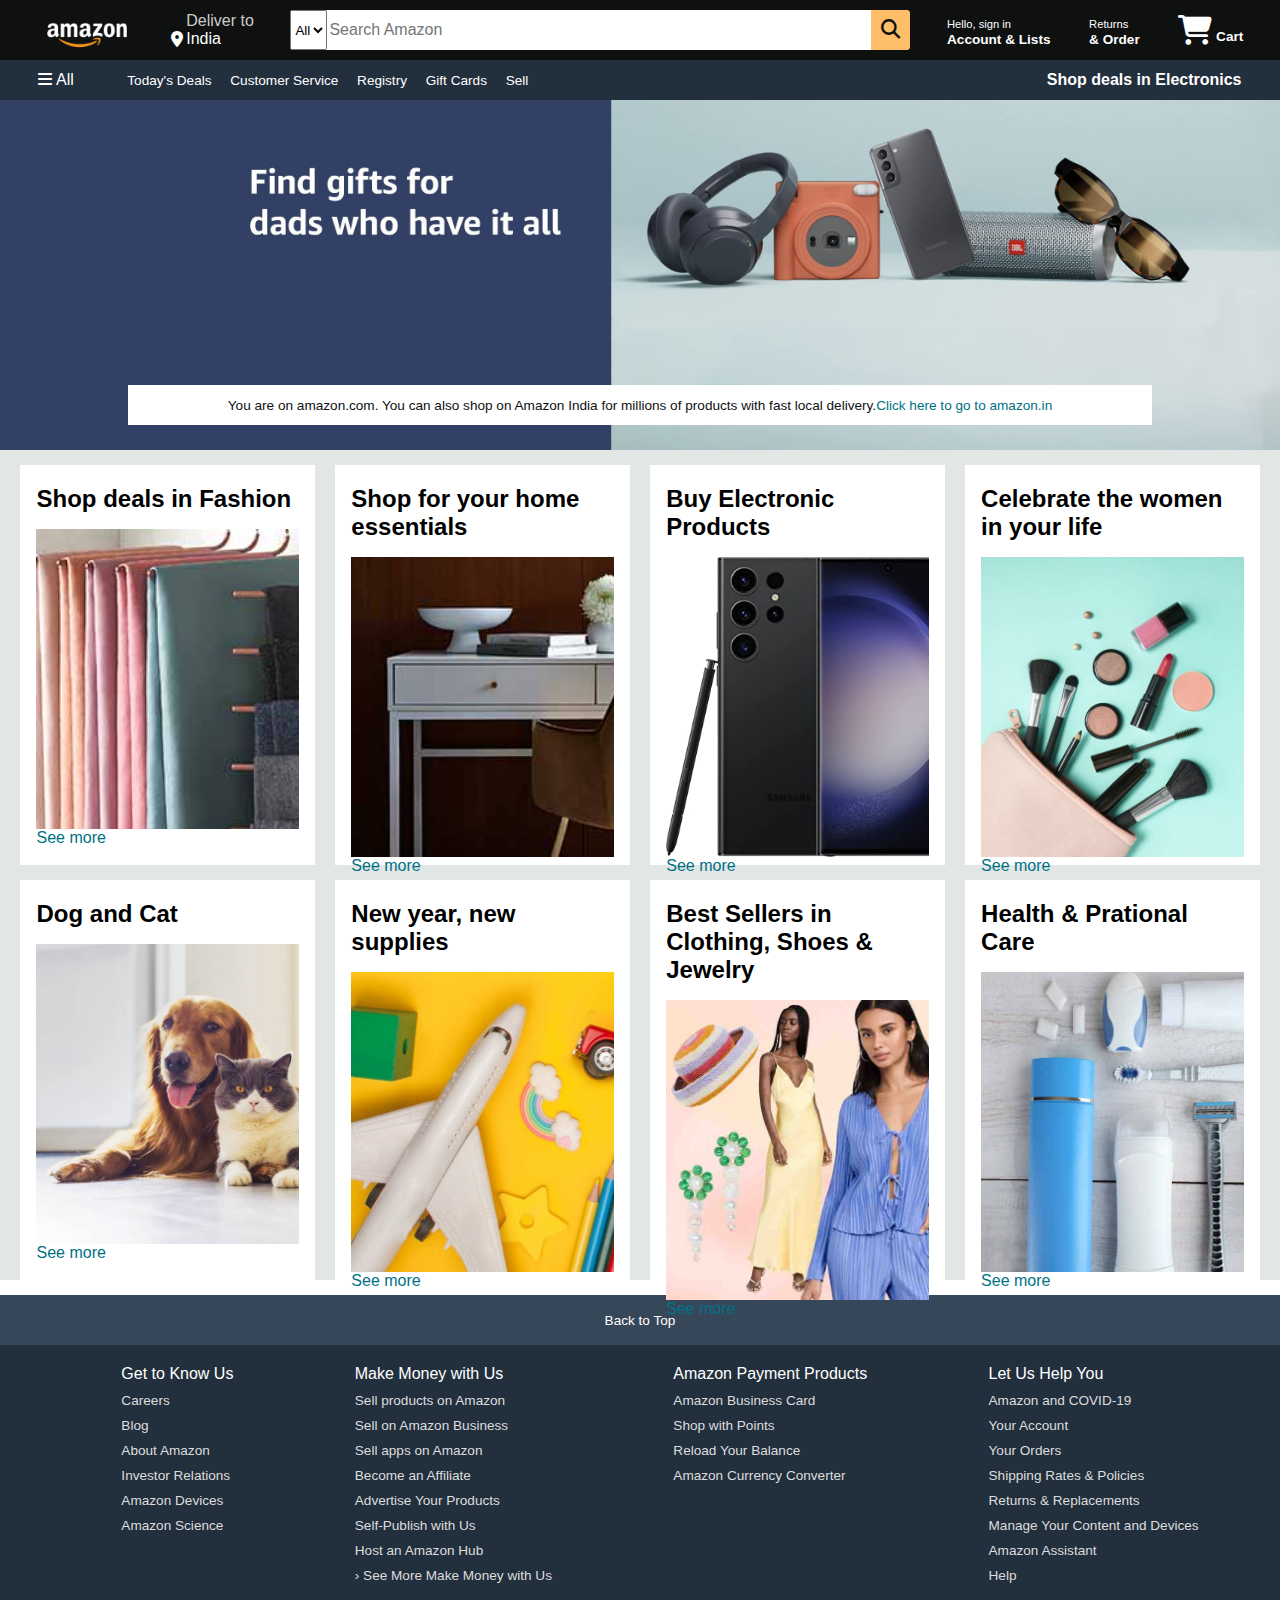
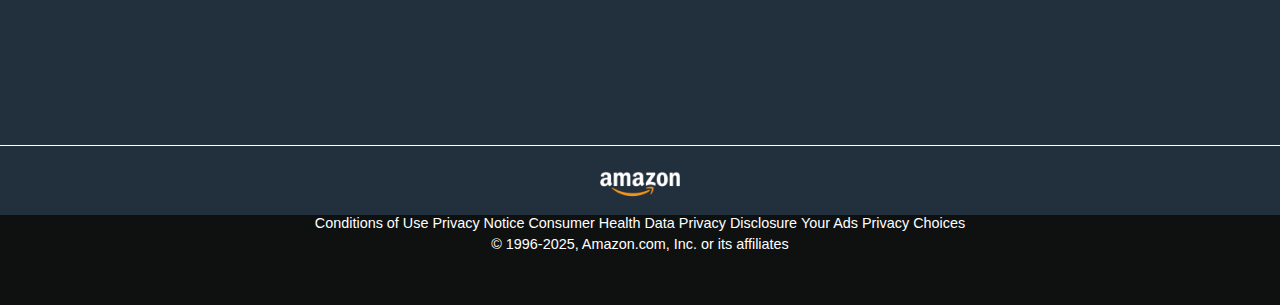
<file: Amazon/Amazon_Project/index.html>
<!DOCTYPE html>
<html lang="en">

<head>
    <meta charset="UTF-8">
    <meta name="viewport" content="width=device-width, initial-scale=1.0">
    <title>Amazon</title>
    <link rel="stylesheet" href="https://cdnjs.cloudflare.com/ajax/libs/font-awesome/6.7.2/css/all.min.css"
        integrity="sha512-Evv84Mr4kqVGRNSgIGL/F/aIDqQb7xQ2vcrdIwxfjThSH8CSR7PBEakCr51Ck+w+/U6swU2Im1vVX0SVk9ABhg=="
        crossorigin="anonymous" referrerpolicy="no-referrer" />
    <link rel="stylesheet" href="style.css">
</head>

<body>
    <header>
        <div class="navbar">
            <div class="nav-logo border">
                <div class="logo"></div>
            </div>
            <div class="nav-address border">
                <p class="add-first">Deliver to</p>
                <div class="add-icon">
                    <i class="fa-solid fa-location-dot"></i>
                    <p class="add-second">India</p>
                </div>
            </div>
            <div class="nav-search">
                <select class="Search-select">
                    <option>All</option>
                </select>
                <input placeholder="Search Amazon" class="search-input">
                <div class="search-icon">
                    <i class="fa-solid fa-magnifying-glass"></i>
                </div>
            </div>

            <div class="nav-singin border">
                <p>
                    <span>Hello, sign in</span>
                </p>
                <p class="nav-second">
                    Account & Lists
                </p>

            </div>
            <div class="nav-return border">
                <p>
                    <span>Returns</span>
                </p>
                <p class="nav-second">
                    & Order
                </p>

            </div>
            <div class="nav-cart border">
                <i class="fa-solid fa-cart-shopping"></i>
                Cart
            </div>
        </div>
        <div class="panel">
            <div class="panel-all">
                <i class="fa-solid fa-bars"></i>
                All
            </div>
            <div class="panel-ops">
                <p>Today's Deals</p>
                <p>Customer Service</p>
                <p>Registry</p>
                <p>Gift Cards</p>
                <p>Sell</p>
            </div>
            <div class="panel-deals">
                Shop deals in Electronics
            </div>

        </div>
    </header>
    <div class="hero-section">
        <div class="hero-msg">You are on amazon.com. You can also shop on Amazon India for millions of products with
            fast local delivery.
            <a>Click here to go to amazon.in</a>
        </div>
    </div>
    <div class="shop-section">
        <div class="box">
            <div class="box-content">
                <h2>Shop deals in Fashion
                </h2>
                <div class="box-img" style="background-image: url('box1_image.jpg');"></div>
                <p>See more</p>
            </div>
        </div>
        <div class="box">
            <div class="box-content">
                <h2>Shop for your home essentials</h2>
                <div class="box-img" style="background-image: url('box3_image.jpg');"></div>
                <p>See more</p>
            </div>
        </div>
        <div class="box">
            <div class="box-content">
                <h2>Buy Electronic Products</h2>
                <div class="box-img" style="background-image: url('box4_image.jpg');"></div>
                <p>See more</p>
            </div>
        </div>
        <div class="box">
            <div class="box-content">
                <h2>Celebrate the women in your life</h2>
                <div class="box-img" style="background-image: url('box5_image.jpg');"></div>
                <p>See more</p>
            </div>
        </div>
        <div class="box ">
            <div class="box-content">
                <h2>Dog and Cat</h2>
                <div class="box-img" style="background-image: url('box6_image.jpg');"></div>
                <p>See more</p>
            </div>
        </div>
        <div class="box">
            <div class="box-content">
                <h2>New year, new supplies</h2>
                <div class="box-img" style="background-image: url('box7_image.jpg');"></div>
                <p>See more</p>
            </div>
        </div>
        <div class="box">
            <div class="box-content">
                <h2>Best Sellers in Clothing, Shoes & Jewelry</h2>
                <div class="box-img" style="background-image: url('box8_image.jpg');"></div>
                <p>See more</p>
            </div>
        </div>
        <div class="box">
            <div class="box-content">
                <h2>Health & Prational Care</h2>
                <div class="box-img" style="background-image: url('box2_image.jpg');"></div>
                <p>See more</p>
            </div>
        </div>
    </div>
    <footer>
        <div class="foot-panel1">
            Back to Top
        </div>
        <div class="foot-panel2">
            <ul>
                <p>Get to Know Us</p>
                <a>Careers</a>
                <a>Blog</a>
                <a>About Amazon</a>
                <a>Investor Relations</a>
                <a>Amazon Devices</a>
                <a>Amazon Science</a>
            </ul>
            <ul>
                <p>Make Money with Us</p>
                <a>Sell products on Amazon</a>
                <a>Sell on Amazon Business</a>
                <a>Sell apps on Amazon</a>
                <a>Become an Affiliate</a>
                <a>Advertise Your Products</a>
                <a>Self-Publish with Us</a>
                <a>Host an Amazon Hub</a>
                <a>› See More Make Money with Us</a>
            </ul>
            <ul>
                <p>Amazon Payment Products</p>
                <a>Amazon Business Card</a>
                <a>Shop with Points</a>
                <a>Reload Your Balance</a>
                <a>Amazon Currency Converter</a>
            </ul>
            <ul>
                <p>Let Us Help You</p>
                <a>Amazon and COVID-19</a>
                <a>Your Account</a>
                <a>Your Orders</a>
                <a>Shipping Rates & Policies</a>
                <a>Returns & Replacements</a>
                <a>Manage Your Content and Devices</a>
                <a>Amazon Assistant</a>
                <a>Help</a>
            </ul>





        </div>
        <div class="foot-panel3">
            <div class="logo"></div>
        </div>
        <div class="foot-panel4">
            <div class="pages">
                <a>Conditions of Use</a>
                <a>Privacy Notice</a>
                <a>Consumer Health Data Privacy Disclosure</a>
                <a>Your Ads Privacy Choices</a>
            </div>
            <div class="copyright">
                <a>© 1996-2025, Amazon.com, Inc. or its affiliates</a>
            </div>
        </div>
    </footer>
</body>

</html>
</file>
<file: Amazon/Amazon_Project/style.css>
* {
    margin: 0;
    font-family: Arial;
    box-sizing: border-box;
    /* Correct way to use border-box  not use border: ;*/
}

.navbar {
    height: 60px;
    background-color: #0f1111;
    color: wheat;
    display: flex;
    align-items: center;
    justify-content: space-evenly;
}

.nav-logo {
    height: 50px;
    width: 100px;
}

.border {
    border: 2px solid transparent;
}

.border:hover {
    /* Fixed hover selector */
    border: 1.5px solid white;
}

.logo {
    background-image: url("amazon_logo.png");
    background-size: cover;
    height: 50px;
    width: 100%;
}

/** Box 2 **/
.add-first {
    color: #cccccc;
    font-size: 1rem;
    margin-left: 15px;
}

.add-second {
    color: #ffffff;
    margin-left: 3px;
}

.add-icon {
    color: white;
    display: flex;
    align-items: center;
}

/** Box 3 **/

.nav-search {
    display: flex;
    justify-content: space-evenly;
    background-color: #f9f90a;
    width: 620px;
    height: 40px;
    border-radius: 4px;

}

.search-select {
    background-color: #9b9696;
    width: 50px;
    text-align: center;
    border-top-left-radius: 4px;
    border-bottom-left-radius: 4px;
    border: none;

}

.search-input {
    width: 100%;
    font-size: 1rem;
    border: none;
}

.search-icon {
    width: 45px;

    display: flex;
    justify-content: center;
    align-items: center;
    font-size: 1.2rem;
    background-color: #febd68;
    border-top-right-radius: 4px;
    border-bottom-right-radius: 4px;
    color: #0f1111;

}

.nav-search :hover {
    border: 2px solid orange;
}

/** Box 4 **/
span {
    font-size: 0.7rem;
    color: white;
}

.nav-second {
    font-size: 0.85rem;
    font-weight: 700;
    color: white;

}

/** Box 6 **/
.nav-cart i {
    font-size: 30px;
    color: white;

}

.nav-cart {
    font-size: 0.85rem;
    color: white;
    font-weight: 700;
}

/**Panel **/
.panel {
    height: 40px;
    background-color: #222f3d;
    display: flex;
    color: white;
    align-items: center;

    justify-content: space-evenly;

}

.panel-all {
    color: white;
}

.panel-ops p {
    display: inline;
    color: white;
    margin-left: 15px;
}

.panel-ops {
    width: 70%;
    font-size: 0.85rem;
}

.panel-deals {
    font-size: 1rem;
    font-weight: 700;

}

/** Hero Section **/
.hero-section {
    background-image: url("hero_image.jpg");
    background-size: cover;
    display: flex;

    height: 350px;
    justify-content: center;
    align-items: flex-end;

}

.hero-msg {
    background-color: white;
    color: #0f1111;
    height: 40px;
    display: flex;
    align-items: center;
    justify-content: center;
    font-size: 0.85rem;
    bottom: 25px;
    width: 80%;
    margin-bottom: 25px;



}

.hero-msg a {
    color: #007185;
}

/** Shop section **/
.shop-section {
    display: flex;
    flex-wrap: wrap;
    justify-content: space-evenly;
    background-color: #e2e7e6;
}

.box {
    /** border: 2px solid black;**/
    height: 400px;
    width: 23%;
    background-color: white;
    padding: 20px 0px 15px;
    margin-top: 15px;

}

.box-img {
    height: 300px;
    background-size: cover;
    margin-top: 2rem;
    margin-top: 1rem;

}

.box-content {
    margin-left: 1rem;
    margin-right: 1rem;

}

.box-content p {
    color: #007185;
}

/** footer **/
footer {
    margin-top: 15px;
}

.foot-panel1 {
    background-color: #37475a;
    color: white;
    height: 50px;
    display: flex;
    justify-content: center;
    align-items: center;
    font-size: 0.85rem;
}

.foot-panel2 {
    background-color: #222f3d;
    color: white;
    height: 400px;
    display: flex;
    justify-content: space-evenly;
}

ul {
    margin-top: 20px;
}

ul a {
    display: block;
    font-size: 0.85rem;
    margin-top: 10px;
    color: #dddddd;

}

.foot-panel3 {
    background-color: #222f3d;
    color: white;
    height: 70px;
    border-top: 0.5px solid white;
    display: flex;
    justify-content: center;
    align-items: center;
}

.logo {
    background-image: url("amazon_logo.png");
    background-size: cover;
    height: 50px;
    width: 100px;


}

.foot-panel4 {
    background-color: #0f1111;
    color: white;
    height: 90px;
    font-size: 0.9rem;
    text-align: center;
    /* display: flex;
    justify-content: center;
    align-items: center; */
}

s.pages {
    padding-top: 5px;

}

.copyright {
    padding-top: 5px;

}
</file>
